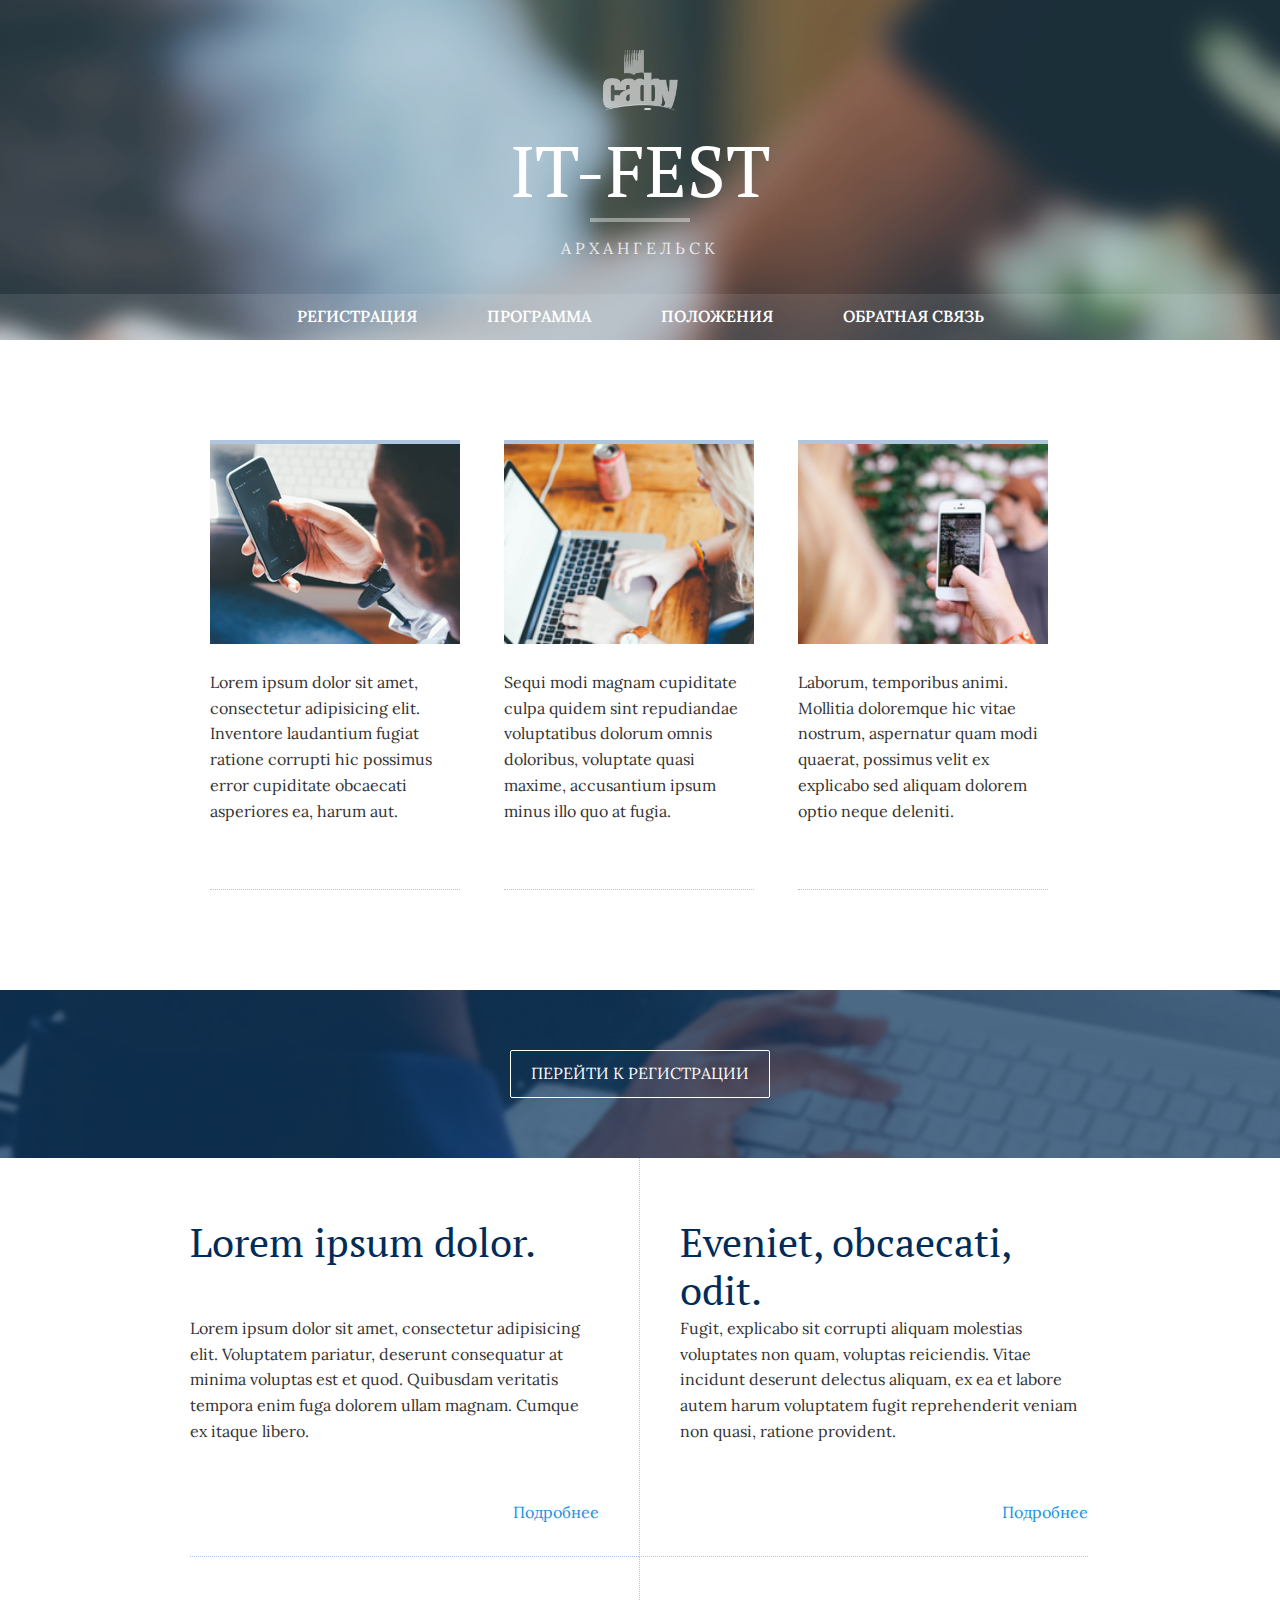
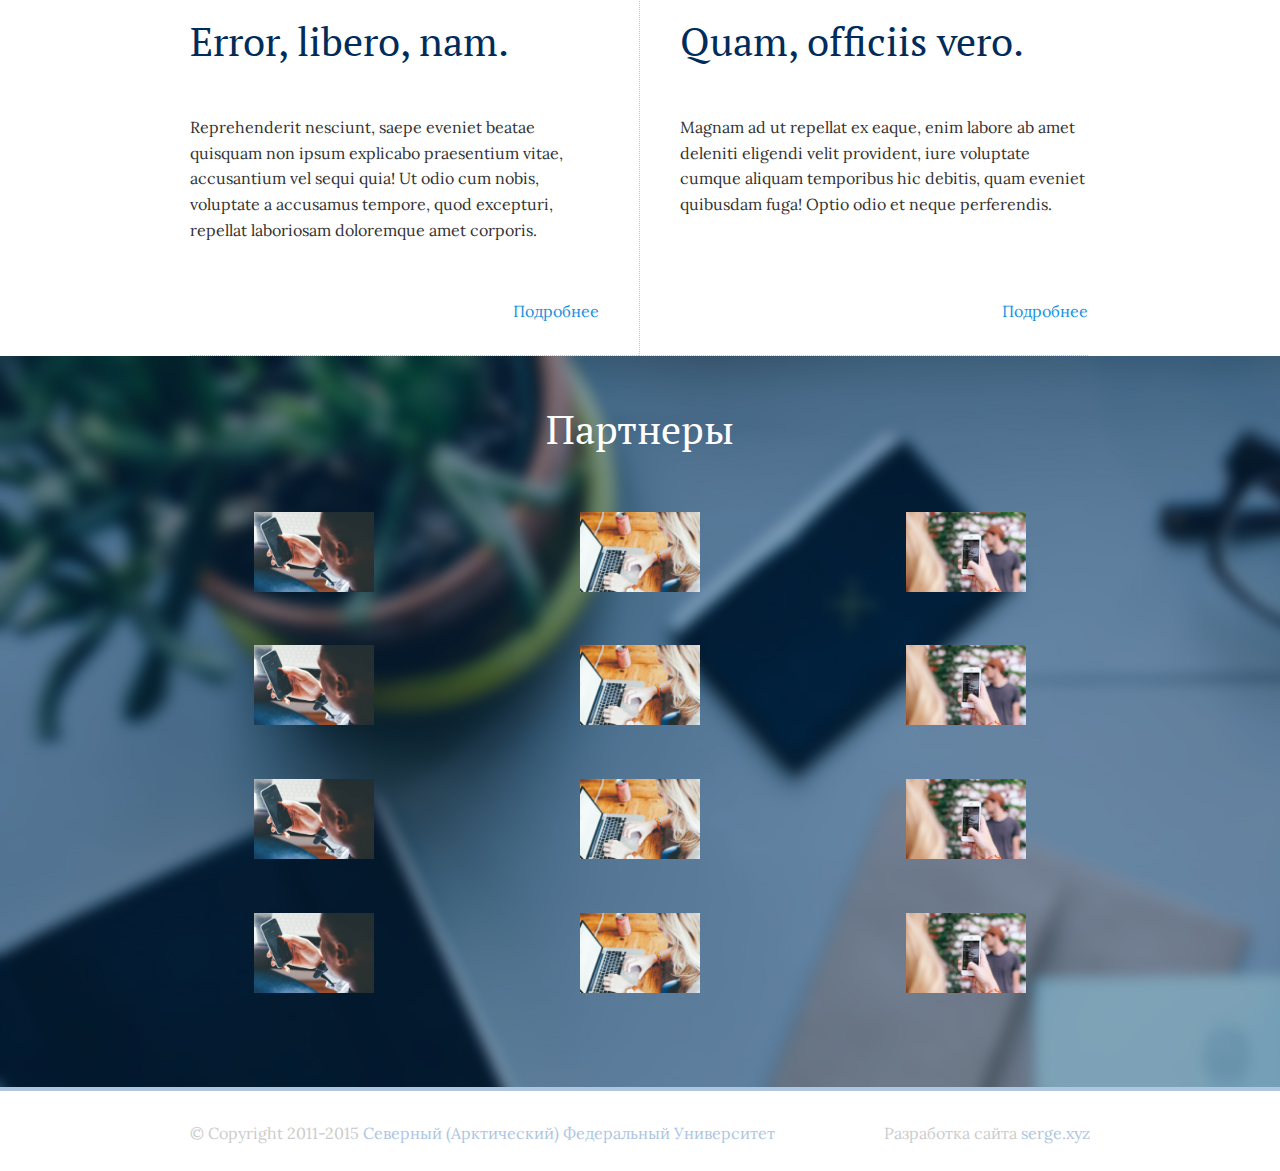
<file: index.htm>
<!DOCTYPE html>
<html>
<head>
	<meta charset="utf-8">
	<meta name=viewport content="width=device-width, initial-scale=1">
	<meta http-equiv="X-UA-Compatible" content="IE=edge">
	<title></title>
	<link rel="stylesheet" href="css/style.css">
</head>
<body>
	<header id="header" style="background-image: url(img/header.jpg);">
		<div class="blue_out">
			<div id="headline">
				<h1><span>IT-FEST</span><p>Архангельск</p></h1>
			
		</div>
		<nav class="main_menu">
			<div class="blue_out">
			    <ul>
			        <li><a href="#">Регистрация</a></li>
			        <li><a href="#">Программа</a></li>
			        <li><a href="#">Положения</a></li>
			        <li><a href="#">Обратная связь</a></li>
			    </ul>
		    </div>
		</nav>
	</header>
	<main>
		<section id="playbill">
			<div class="wrapper">
				<ul>
					<li>
						<div class="thumb" style="background-image: url(img/thumb_1.jpg);"></div>
						<h3>Lorem ipsum.</h3>
						<p>Lorem ipsum dolor sit amet, consectetur adipisicing elit. Inventore laudantium fugiat ratione corrupti hic possimus error cupiditate obcaecati asperiores ea, harum aut.</p>
					</li>
					<li>
						<div class="thumb" style="background-image: url(img/thumb_2.jpg);"></div>
						<h3>Ex, architecto.</h3>
						<p>Sequi modi magnam cupiditate culpa quidem sint repudiandae voluptatibus dolorum omnis doloribus, voluptate quasi maxime, accusantium ipsum minus illo quo at fugia.</p>
					</li>
					<li>
						<div class="thumb" style="background-image: url(img/thumb_3.jpg);"></div>
						<h3>Quos, maiores.</h3>
						<p>Laborum, temporibus animi. Mollitia doloremque hic vitae nostrum, aspernatur quam modi quaerat, possimus velit ex explicabo sed aliquam dolorem optio neque deleniti.</p>
					</li>
				</ul>
			</div>
		</section>
		<section id="to_reg">
			<div class="wrapper"><a href="#">Перейти к регистрации</a></div>
		</section>
		<section id="blocks">
			<div class="wrapper">
				<ul>
					<li>
						<h3>Lorem ipsum dolor.</h3>
						<div>Lorem ipsum dolor sit amet, consectetur adipisicing elit. Voluptatem pariatur, deserunt consequatur at minima voluptas est et quod. Quibusdam veritatis tempora enim fuga dolorem ullam magnam. Cumque ex itaque libero.</div>
						<a href="#">Подробнее</a>
					</li>
					<li>
						<h3>Eveniet, obcaecati, odit.</h3>
						<div>Fugit, explicabo sit corrupti aliquam molestias voluptates non quam, voluptas reiciendis. Vitae incidunt deserunt delectus aliquam, ex ea et labore autem harum voluptatem fugit reprehenderit veniam non quasi, ratione provident.</div>
						<a href="#">Подробнее</a>
					</li>
					<li>
						<h3>Error, libero, nam.</h3>
						<div>Reprehenderit nesciunt, saepe eveniet beatae quisquam non ipsum explicabo praesentium vitae, accusantium vel sequi quia! Ut odio cum nobis, voluptate a accusamus tempore, quod excepturi, repellat laboriosam doloremque amet corporis.</div>
						<a href="#">Подробнее</a>
					</li>
					<li>
						<h3>Quam, officiis vero.</h3>
						<div>Magnam ad ut repellat ex eaque, enim labore ab amet deleniti eligendi velit provident, iure voluptate cumque aliquam temporibus hic debitis, quam eveniet quibusdam fuga! Optio odio et neque perferendis.</div>
						<a href="#">Подробнее</a>
					</li>
				</ul>
			</div>
		</section>
		<section id="sponsors" style="background-image:url(img/sponsors.jpg)">
			<div class="wrapper">
				<h2>Партнеры</h2>
				<ul>
					<li><a style="background-image: url(img/thumb_1.jpg);" href="#"></a></li>
					<li><a style="background-image: url(img/thumb_2.jpg);" href="#"></a></li>
					<li><a style="background-image: url(img/thumb_3.jpg);" href="#"></a></li>
					<li><a style="background-image: url(img/thumb_1.jpg);" href="#"></a></li>
					<li><a style="background-image: url(img/thumb_2.jpg);" href="#"></a></li>
					<li><a style="background-image: url(img/thumb_3.jpg);" href="#"></a></li>
					<li><a style="background-image: url(img/thumb_1.jpg);" href="#"></a></li>
					<li><a style="background-image: url(img/thumb_2.jpg);" href="#"></a></li>
					<li><a style="background-image: url(img/thumb_3.jpg);" href="#"></a></li>
					<li><a style="background-image: url(img/thumb_1.jpg);" href="#"></a></li>
					<li><a style="background-image: url(img/thumb_2.jpg);" href="#"></a></li>
					<li><a style="background-image: url(img/thumb_3.jpg);" href="#"></a></li>
				</ul>
			</div>
		</section>
	</main>
	<footer>
		<div class="wrapper">
			<p id="narfu">© Copyright 2011-2015 <a href="http://narfu.ru">Северный (Арктический) Федеральный Университет</a></p>
			<p id="serge">Разработка сайта <a href="http://serge.xyz">serge.xyz</a></p>
		</div>
	</footer>
	<!-- СКРИПТОРИЙ -->
		<script src="http://ajax.googleapis.com/ajax/libs/jquery/2.1.4/jquery.min.js"></script>
		<script src="js/smoothscroll.min.js"></script>
		<script src="js/script.min.js"></script>
	<!-- КОНЕЦ СКРИПТОРИЯ -->
</body>
</html>
</file>
<file: css/style.css>
@import "http://fonts.googleapis.com/css?family=PT+Serif:700&subset=latin,cyrillic";
@import "http://fonts.googleapis.com/css?family=Lora:400,700,400italic&subset=latin,cyrillic";
@import "http://webfonts.ru/import/engine.css";
html, body, div, span, applet, object, iframe, h1, h2, h3, h4, h5, h6, p, blockquote, pre, a, abbr, acronym, address, big, cite, code, del, dfn, em, img, ins, kbd, q, s, samp, small, strike, strong, sub, sup, tt, var, b, u, i, center, dl, dt, dd, ol, ul, li, fieldset, form, label, legend, table, caption, tbody, tfoot, thead, tr, th, td, article, aside, canvas, details, embed, figure, figcaption, footer, header, hgroup, menu, nav, output, ruby, section, summary, time, mark, audio, video {
  margin: 0;
  padding: 0;
  border: 0;
  font: inherit;
  font-size: 100%;
  vertical-align: baseline;
}

html {
  line-height: 1;
}

ol, ul {
  list-style: none;
}

table {
  border-collapse: collapse;
  border-spacing: 0;
}

caption, th, td {
  text-align: left;
  font-weight: normal;
  vertical-align: middle;
}

q, blockquote {
  quotes: none;
}

q:before, q:after, blockquote:before, blockquote:after {
  content: "";
  content: none;
}

a img {
  border: none;
}

article, aside, details, figcaption, figure, footer, header, hgroup, main, menu, nav, section, summary {
  display: block;
}

html {
  font-size: 12pt;
  text-size-adjust: none;
  line-height: 1.61em;
  word-wrap: break-word;
  font-family: "Lora", serif;
}

h1, h2, h3, h4, h5, h6, blockquote {
  text-rendering: optimizeLegibility;
  font-family: "PT Serif", serif;
  color: #fff;
}

header h1 span {
  color: #fff;
  text-rendering: optimizeLegibility;
  font-family: "PT Serif", serif;
  color: #fff;
  font-size: 4.5rem;
  text-align: center;
}

p, span, a {
  font-family: "Lora", serif;
  text-decoration: none;
  color: #333;
}

main > .wrapper {
  padding: 60px 0;
}

main > .wrapper h1, main > .wrapper h2, main > .wrapper h3, main > .wrapper h4, main > .wrapper h5, main > .wrapper h6 {
  color: #002c5a;
  line-height: 1.61em;
}

main > .wrapper h1 {
  font-size: 2.2rem;
}

main > .wrapper h2 {
  font-size: 2rem;
}

main > .wrapper h3 {
  font-size: 1.8rem;
}

main > .wrapper h4 {
  font-size: 1.6rem;
}

main > .wrapper h5 {
  font-size: 1.4rem;
}

main > .wrapper h6 {
  font-size: 1.2rem;
}

main > .wrapper hr {
  font-size: 0;
  margin: 20px 0;
  border-color: #002c5a;
}

main > .wrapper p {
  padding: 6px 0;
}

main > .wrapper b, main > .wrapper strong {
  font-weight: 600;
}

main > .wrapper em {
  font-style: italic;
}

main > .wrapper ol {
  padding-left: 30px;
  list-style-type: decimal;
}

main > .wrapper img {
  margin: 30px 0;
  max-width: 100%;
}

main > .wrapper input[type="text"], main > .wrapper input[type="password"], main > .wrapper textarea {
  display: inline-block;
  padding: 5px 10px;
  font-family: "Lora", serif;
  font-size: 1rem;
  border: 1px solid #002c5a;
  background-color: #f9f9f9;
}

main > .wrapper textarea {
  width: 100%;
  resize: vertical;
}

main > .wrapper table {
  margin: 30px 0;
  width: 100%;
  border-top: 4px solid #aec6df;
  border-bottom: 1px dotted #aec6df;
}

main > .wrapper table th {
  background-color: #f9f9f9;
  padding: 10px 5px;
  font-weight: 600;
}

main > .wrapper table tr + tr {
  border-top: 1px solid #f9f9f9;
}

main > .wrapper table td {
  padding: 5px;
}

main > .wrapper table td + td {
  border-left: 1px solid #f9f9f9;
}

main > .wrapper a {
  color: #1791e0;
}

main > .wrapper a:hover {
  color: #0f6daa;
}

*, *:before, *:after {
  box-sizing: border-box;
}

#header {
  position: relative;
  height: 340px;
  background-size: cover;
  background-attachment: fixed;
  background-position: 100%;
}

#header .blue_out {
  position: relative;
  width: 100%;
  height: 100%;
  background-color: rgba(0, 44, 90, 0.2);
  background-image: url(../img/narfu.png);
  background-repeat: no-repeat;
  background-size: auto 18%;
  background-position: 50% 50px;
}

#header .blue_out #headline {
  width: 100%;
  height: 100%;
  display: table;
}

#header .blue_out h1 {
  position: relative;
  display: table-cell;
  vertical-align: middle;
}

#header .blue_out h1 p {
  color: white;
  letter-spacing: 4px;
  text-transform: uppercase;
  margin-top: 18px;
  text-align: center;
  opacity: 0.8;
}

#header .blue_out h1 span {
  margin-top: 80px;
  display: block;
  height: 60px;
  position: relative;
}

#header .blue_out h1 span:after {
  position: absolute;
  display: block;
  content: "";
  top: 100%;
  left: 50%;
  margin-left: -50px;
  width: 100px;
  height: 4px;
  background-color: #fff;
  opacity: 0.4;
}

#main {
  position: relative;
}

#playbill {
  padding: 60px 0;
}

#playbill ul li {
  margin: 40px 20px;
  vertical-align: top;
  display: inline-block;
  width: 250px;
  height: 450px;
  border-top: 4px solid #aec6df;
  border-bottom: 1px dotted #aec6df;
}

#playbill ul li .thumb {
  width: 250px;
  height: 200px;
  background-size: cover;
  background-repeat: no-repeat;
  background-position: 0 50%;
}

.wrapper {
  margin: 0 auto;
  width: 900px;
}

#to_reg {
  text-align: center;
  padding: 60px;
  color: #fff;
  background-image: url(../img/to_reg.jpg);
}

#to_reg a {
  padding: 10px 20px;
  border-radius: 2px;
  border: 1px solid #fff;
  display: inline-block;
  text-transform: uppercase;
  color: #fff;
  transition: background-color 0.2s ease-in-out;
}

#to_reg a:hover {
  background-color: rgba(255, 255, 255, 0.1);
}

#blocks {
  color: #333;
}

#blocks h3 {
  color: #002c5a;
  font-size: 2.5rem;
  line-height: 3rem;
  display: block;
  height: 68px;
}

#blocks ul {
  font-size: 0;
}

#blocks ul li {
  padding-top: 60px;
  padding-bottom: 60px;
  display: inline-block;
  vertical-align: top;
  font-size: 1rem;
  width: 449px;
  height: 399px;
  border-bottom: 1px dotted #aec6df;
  position: relative;
}

#blocks ul li div {
  padding: 30px 0;
}

#blocks ul li a {
  position: absolute;
  right: 40px;
  bottom: 30px;
  padding-left: 30px;
  background-size: contain;
  background-repeat: no-repeat;
  text-transform: capitalize;
  font-weight: 400;
  color: #1791e0;
  transition: color 0.2s ease-in-out;
}

#blocks ul li a:hover {
  color: #0f6daa;
}

#blocks ul li:nth-child(odd) {
  padding-left: 0;
  padding-right: 40px;
}

#blocks ul li:nth-child(even) {
  border-left: 1px dotted #aec6df;
  padding-left: 40px;
  padding-right: 0;
}

#blocks ul li:nth-child(even) a {
  right: 0;
}

#sponsors {
  padding: 60px 0;
}

#sponsors h2 {
  font-size: 2.5rem;
  text-align: center;
  display: block;
  width: 100%;
  position: relative;
  margin: 0 0 50px 0;
}

#sponsors ul {
  text-align: center;
  margin: 0 -40px;
  font-size: 0;
}

#sponsors ul li {
  margin: 20px;
  display: inline-block;
}

#sponsors a {
  display: inline-block;
  width: 286px;
  height: 80px;
  background-size: contain;
  background-position: 50%;
  background-repeat: no-repeat;
}

footer {
  border-top: 4px solid #aec6df;
  width: 100%;
}

footer .wrapper {
  padding: 30px 0 50px;
}

footer .wrapper #serge {
  vertical-align: top;
  float: right;
  color: #ccc;
}

footer .wrapper #serge a {
  color: #aec6df;
}

footer .wrapper #narfu {
  vertical-align: top;
  float: left;
  color: #ccc;
}

footer .wrapper #narfu a {
  color: #aec6df;
}

.main_menu {
  z-index: 10;
  display: block;
  width: 100%;
  position: absolute;
  bottom: 0px;
  text-align: center;
  background-image: url(../img/header.jpg);
  background-attachment: fixed;
  background-size: cover;
  background-position: 100%;
}

.main_menu .blue_out {
  background-image: none !important;
}

.main_menu ul {
  background-color: rgba(255, 255, 255, 0.1);
  text-align: center;
  font-size: 0px;
}

.main_menu ul li {
  text-align: center;
  font-size: 1rem;
  display: inline-block;
  padding: 10px 35px;
}

.main_menu ul li a {
  display: inline-block;
  text-transform: uppercase;
  font-weight: 600;
  color: #fff;
  transition: color 0.2s ease-in-out;
}

.main_menu ul li a:hover {
  color: #dbe2ea;
}

.main_menu.pinned {
  box-shadow: 0 -1px 10px black;
  width: 100%;
  position: fixed;
  top: 0;
  bottom: auto;
}

.main_menu.pinned ul {
  background-color: rgba(255, 255, 255, 0.1);
}
</file>
